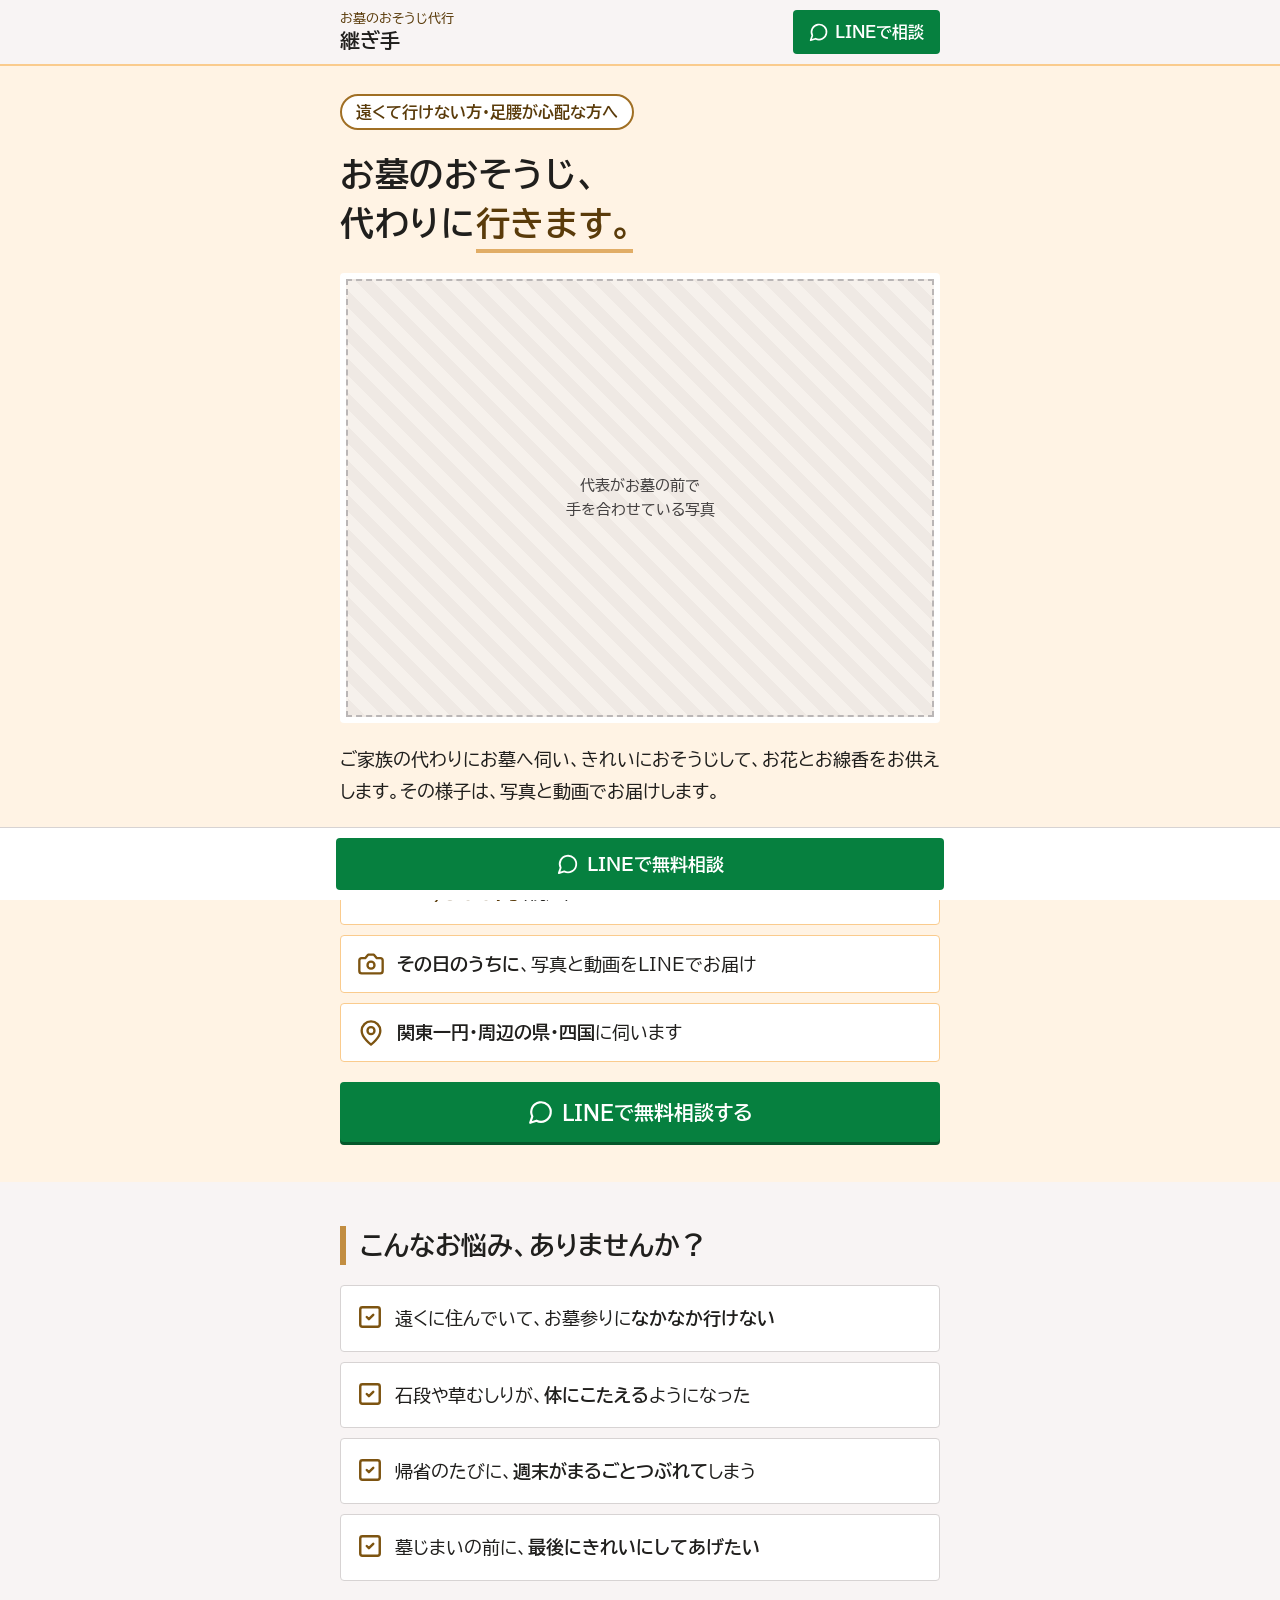
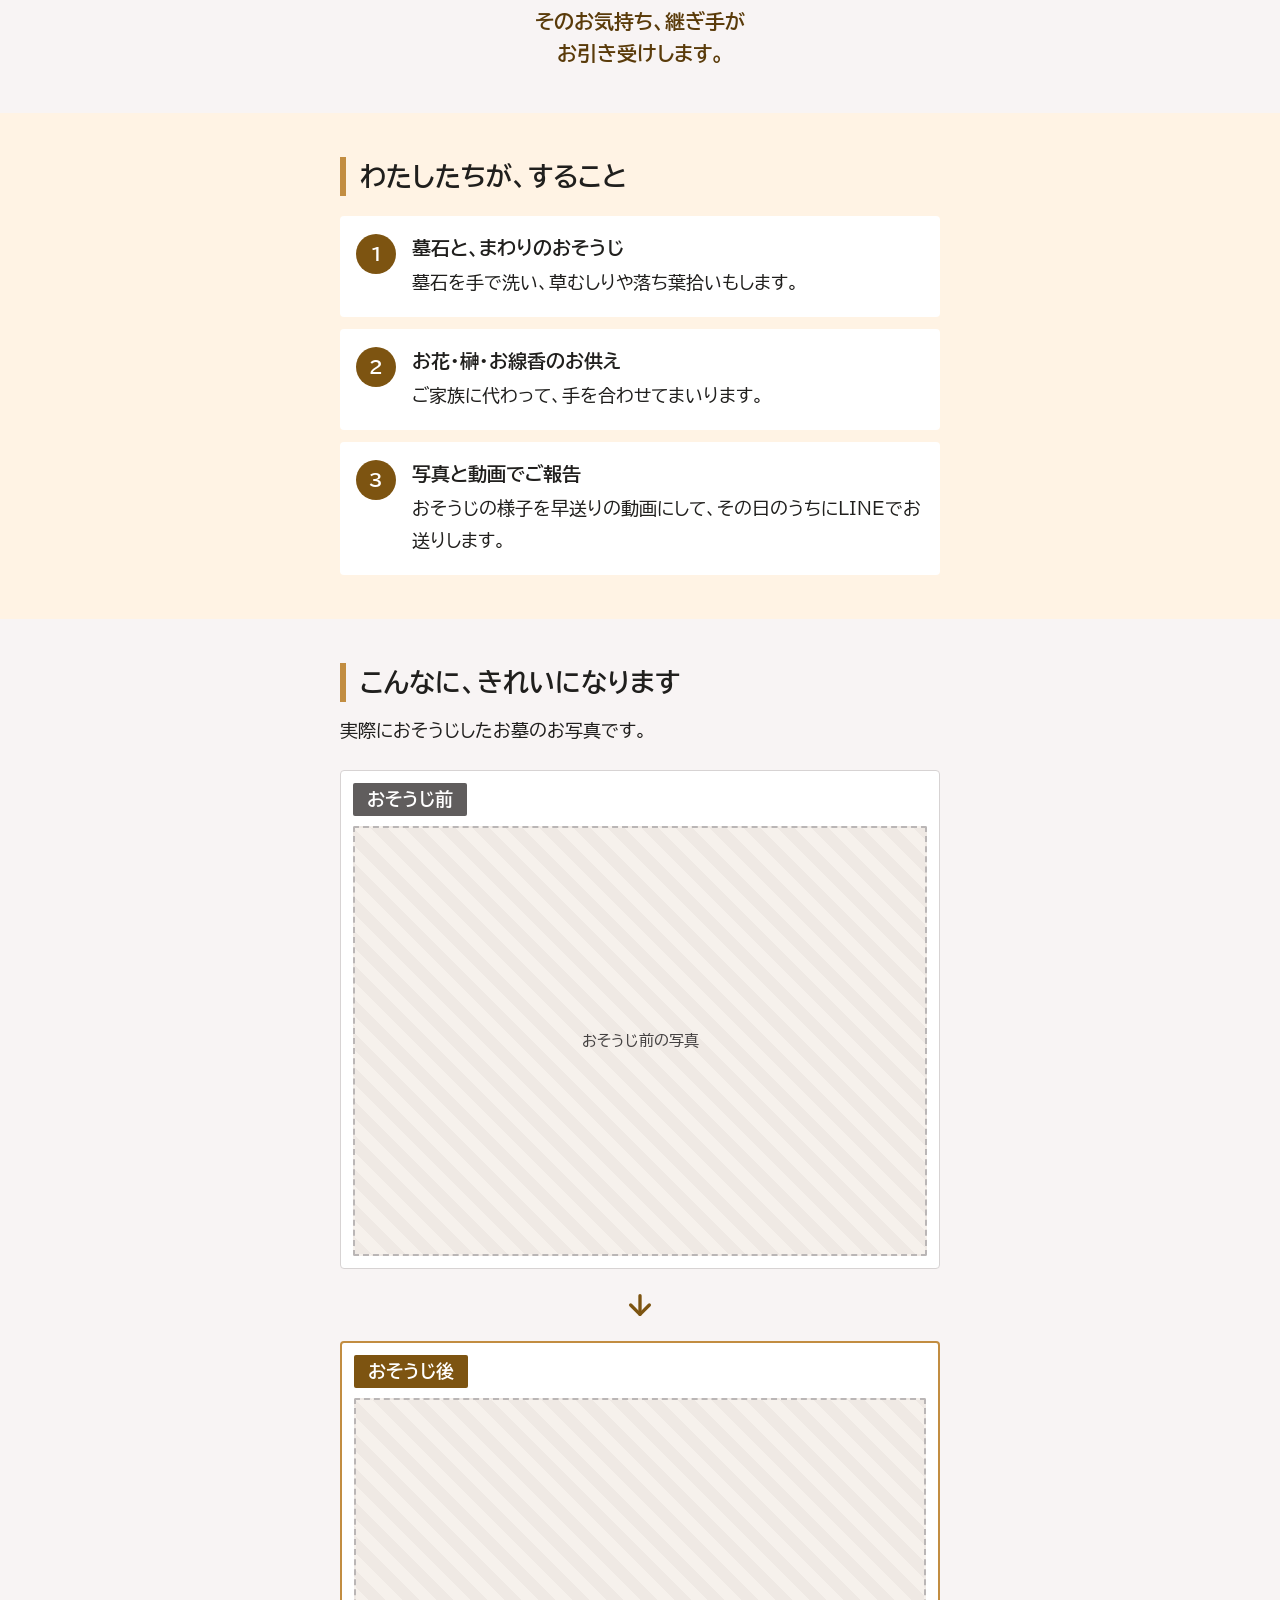
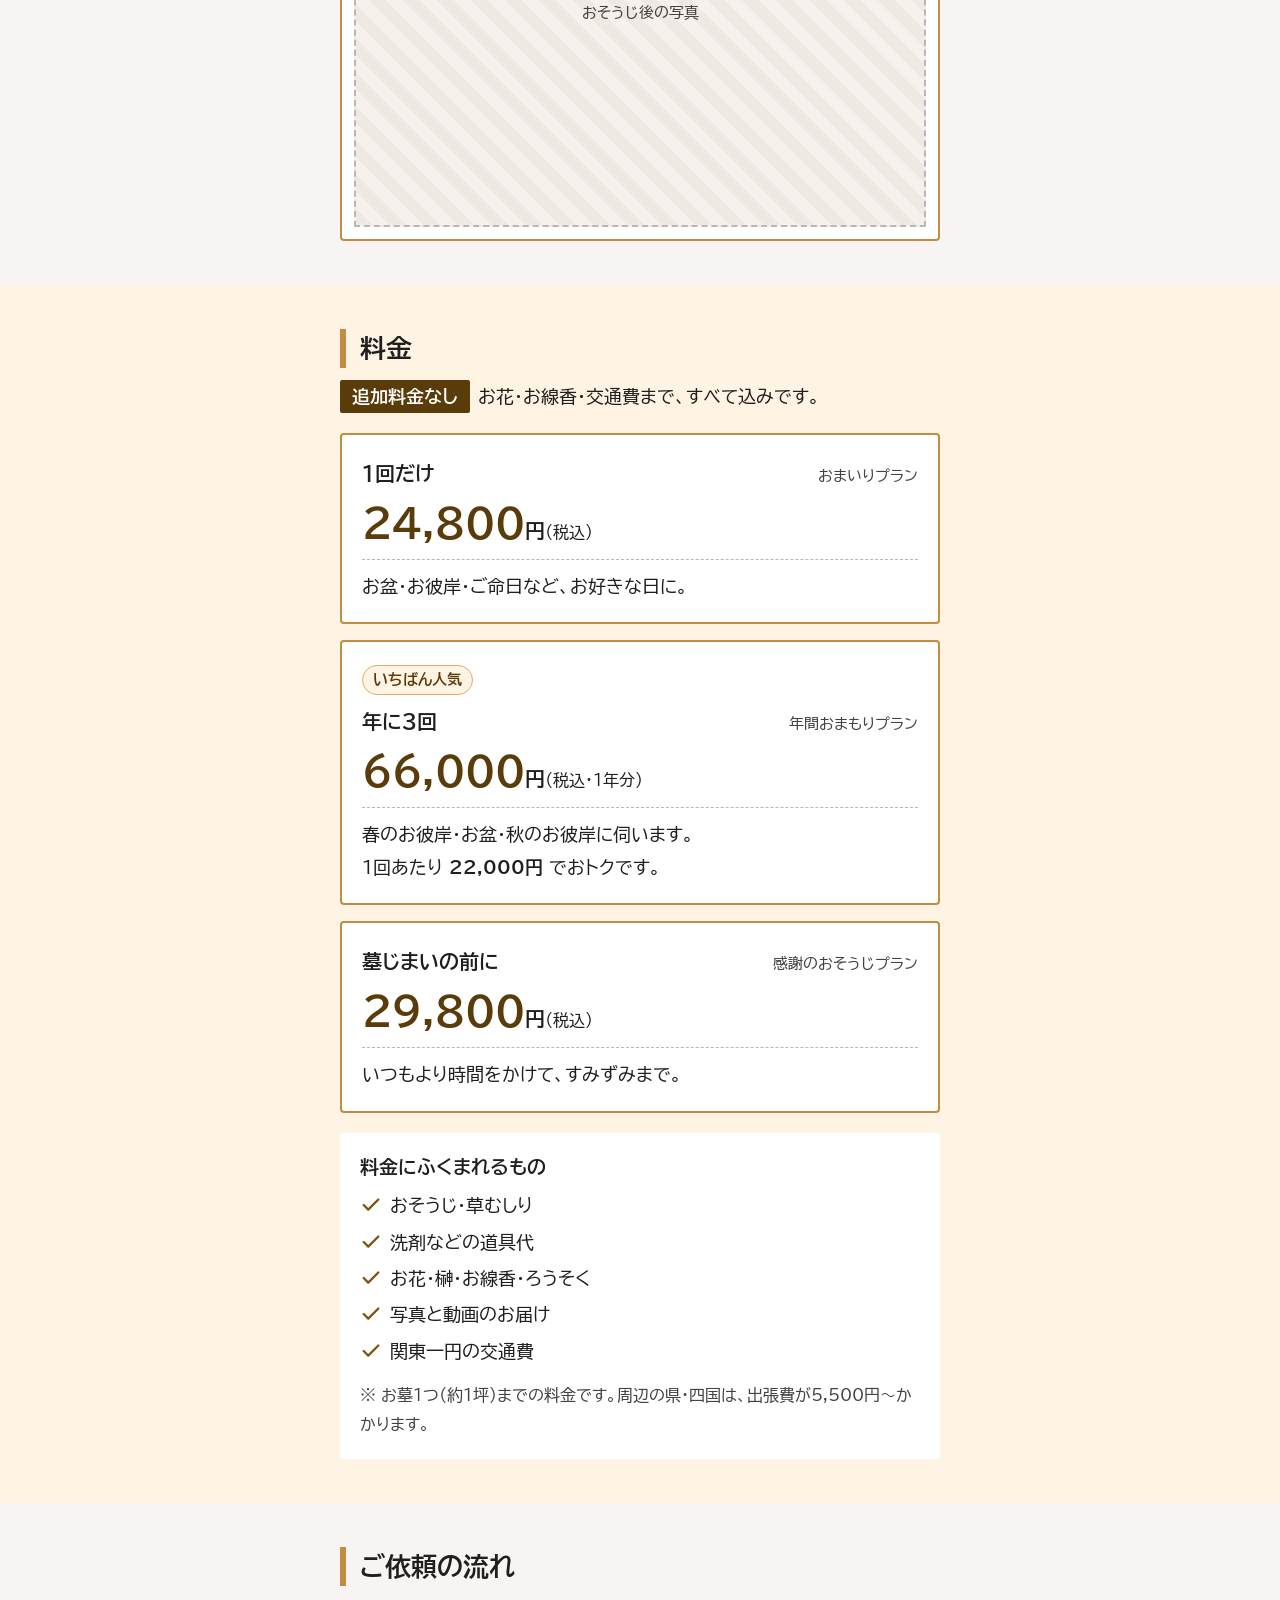
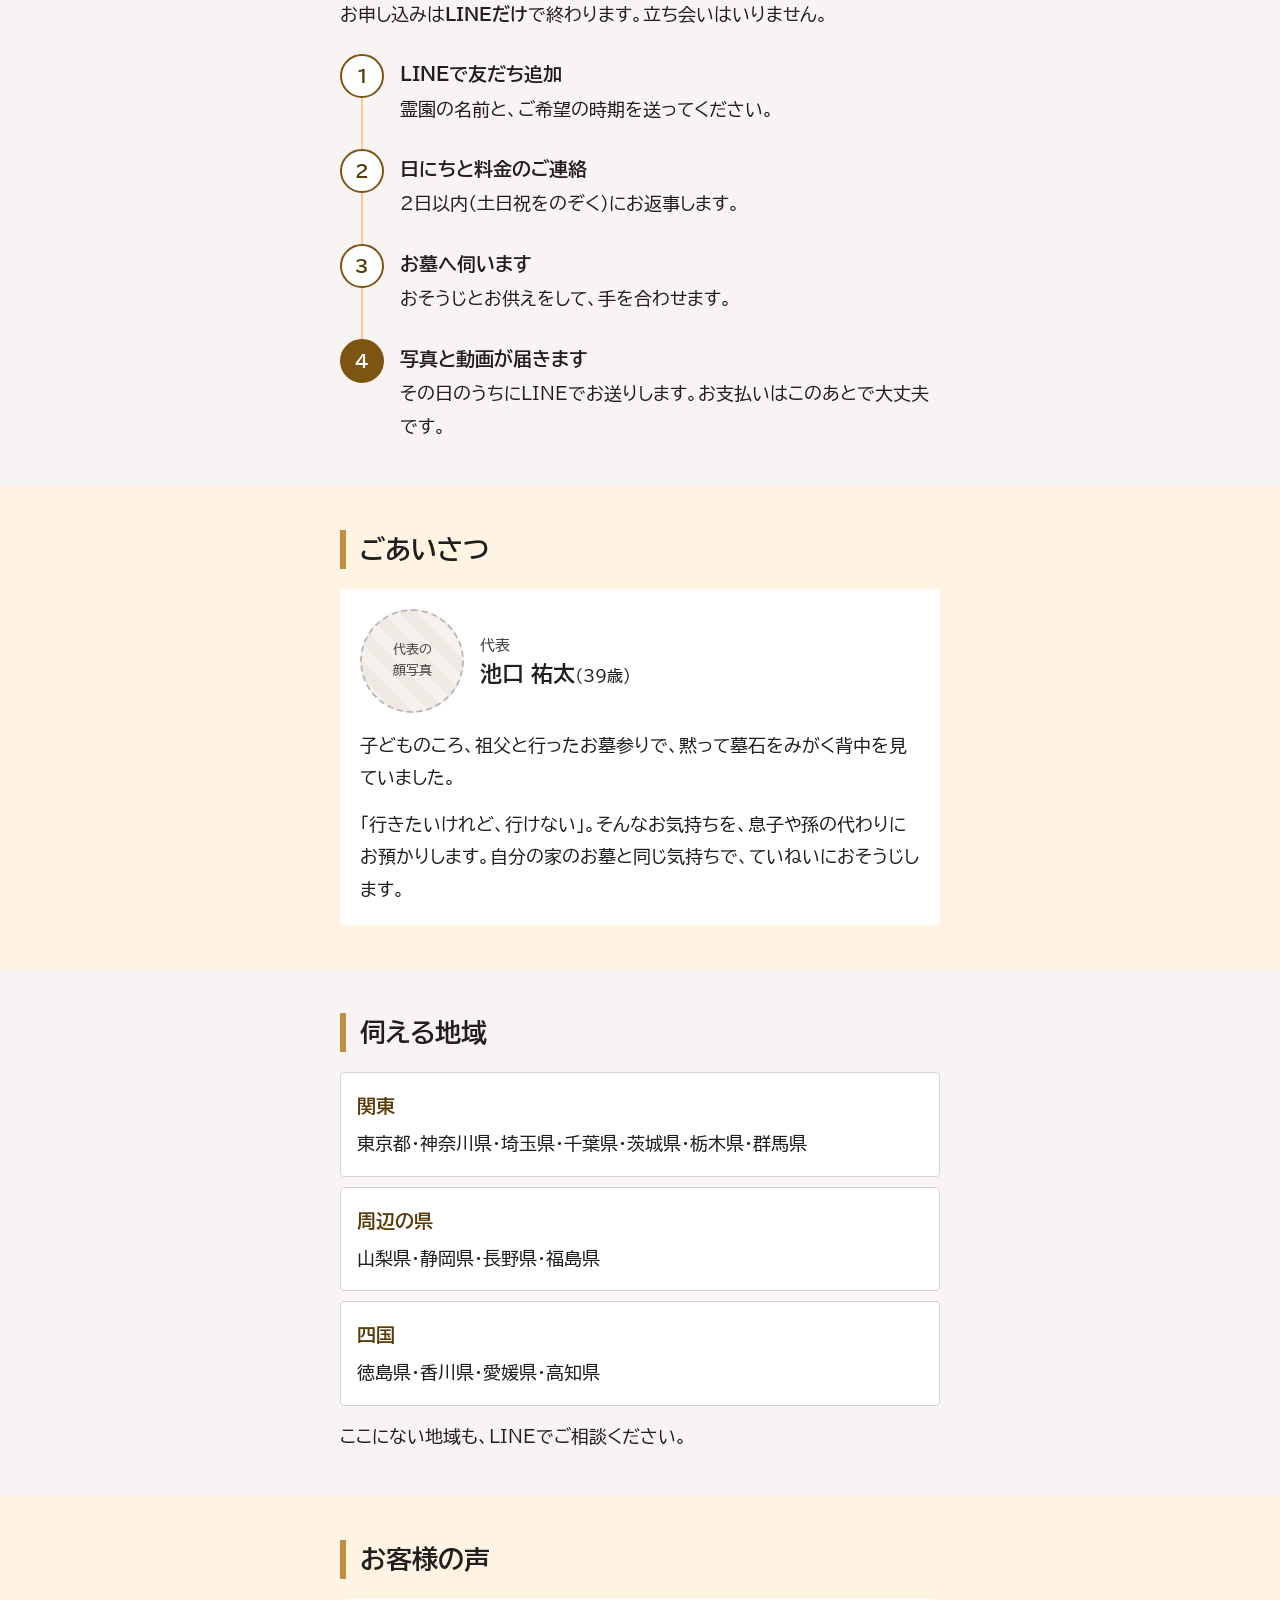
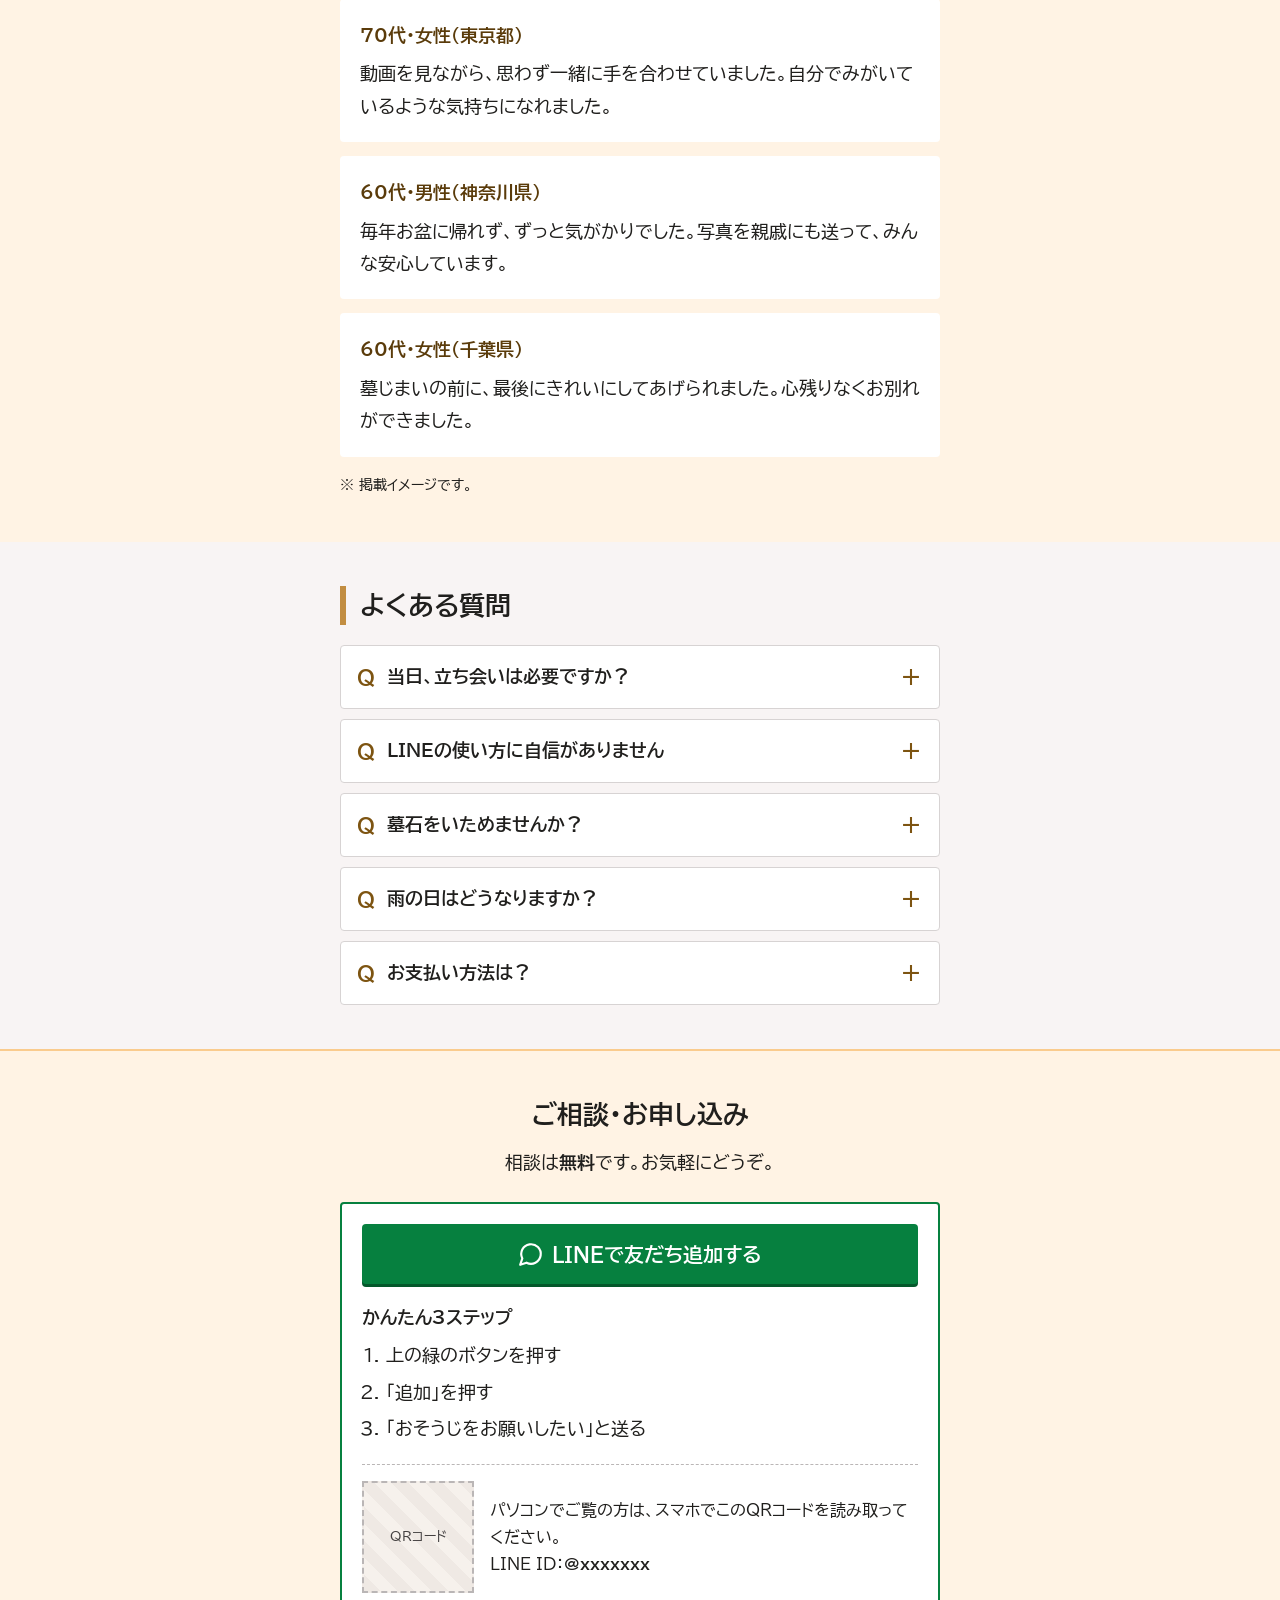
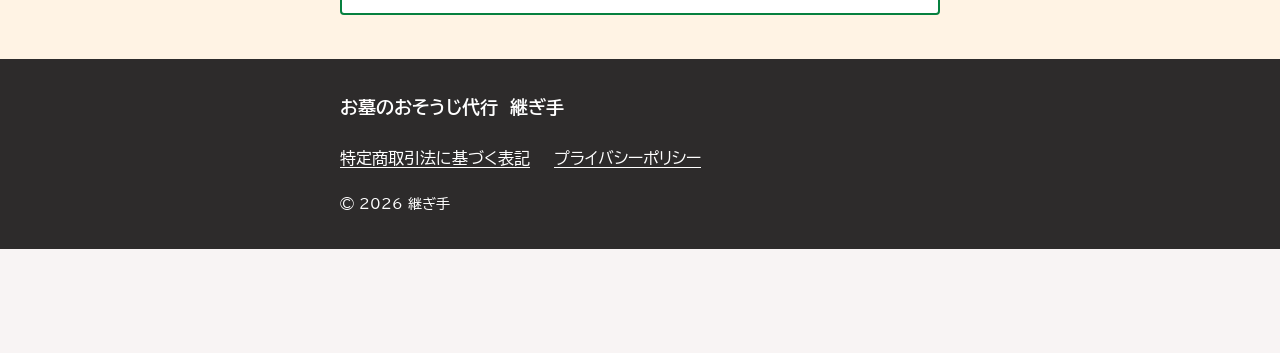
<file: index.html>
<!doctype html>
<html lang="ja">
<head>
<meta charset="utf-8">
<meta name="viewport" content="width=device-width, initial-scale=1, viewport-fit=cover">
<title>お墓のおそうじ代行 継ぎ手｜関東・四国｜お花・交通費込み24,800円〜</title>
<meta name="description" content="遠くて行けない、足腰が心配。そんな方の代わりにお墓へ伺い、おそうじとお供えをして、写真と動画をその日のうちにLINEでお届けします。お花・お線香・交通費込み24,800円（税込）から。">
<meta name="theme-color" content="#f8f4f4">
<!-- TODO: 公開URLが決まったら og:url / og:image を絶対URLにする -->
<meta property="og:type" content="website">
<meta property="og:title" content="お墓のおそうじ、代わりに行きます。｜継ぎ手">
<meta property="og:description" content="おそうじとお供えをして、写真と動画をその日のうちにLINEでお届け。お花・お線香・交通費込み24,800円（税込）から。">
<meta property="og:image" content="/ogp.png">
<meta property="og:locale" content="ja_JP">
<meta name="twitter:card" content="summary_large_image">
<link rel="preconnect" href="https://fonts.googleapis.com">
<link rel="preconnect" href="https://fonts.gstatic.com" crossorigin>
<link rel="stylesheet" href="https://fonts.googleapis.com/css2?family=BIZ+UDPGothic:wght@400;700&display=swap">
<link rel="stylesheet" href="styles.css">
</head>
<body>

<!-- アイコン（Lucide） -->
<svg width="0" height="0" style="position:absolute" aria-hidden="true">
  <defs>
    <symbol id="i-message" viewBox="0 0 24 24" fill="none" stroke="currentColor" stroke-width="2" stroke-linecap="round" stroke-linejoin="round"><path d="M7.9 20A9 9 0 1 0 4 16.1L2 22Z"/></symbol>
    <symbol id="i-circle-check" viewBox="0 0 24 24" fill="none" stroke="currentColor" stroke-width="2" stroke-linecap="round" stroke-linejoin="round"><circle cx="12" cy="12" r="10"/><path d="m9 12 2 2 4-4"/></symbol>
    <symbol id="i-camera" viewBox="0 0 24 24" fill="none" stroke="currentColor" stroke-width="2" stroke-linecap="round" stroke-linejoin="round"><path d="M14.5 4h-5L7 7H4a2 2 0 0 0-2 2v9a2 2 0 0 0 2 2h16a2 2 0 0 0 2-2V9a2 2 0 0 0-2-2h-3l-2.5-3z"/><circle cx="12" cy="13" r="3"/></symbol>
    <symbol id="i-map-pin" viewBox="0 0 24 24" fill="none" stroke="currentColor" stroke-width="2" stroke-linecap="round" stroke-linejoin="round"><path d="M20 10c0 6-8 12-8 12s-8-6-8-12a8 8 0 0 1 16 0Z"/><circle cx="12" cy="10" r="3"/></symbol>
    <symbol id="i-square-check" viewBox="0 0 24 24" fill="none" stroke="currentColor" stroke-width="2.25" stroke-linecap="round" stroke-linejoin="round"><rect x="3" y="3" width="18" height="18" rx="2"/><path d="m9 12 2 2 4-4"/></symbol>
    <symbol id="i-check" viewBox="0 0 24 24" fill="none" stroke="currentColor" stroke-width="2.5" stroke-linecap="round" stroke-linejoin="round"><path d="M20 6 9 17l-5-5"/></symbol>
    <symbol id="i-arrow-down" viewBox="0 0 24 24" fill="none" stroke="currentColor" stroke-width="2.5" stroke-linecap="round" stroke-linejoin="round"><path d="M12 5v14"/><path d="m19 12-7 7-7-7"/></symbol>
  </defs>
</svg>

<header class="site-header">
  <div class="bar">
    <a class="brand" href="#top">
      <span class="brand-kicker">お墓のおそうじ代行</span>
      <span class="brand-name">継ぎ手</span>
    </a>
    <a class="cta-sm" href="#apply" data-cta="header">
      <svg class="icon" width="20" height="20" aria-hidden="true"><use href="#i-message"/></svg>LINEで相談
    </a>
  </div>
</header>

<main>

  <!-- 1. ファーストビュー -->
  <section id="top" class="sec-b">
    <div class="fv">
      <p class="pill">遠くて行けない方・足腰が心配な方へ</p>
      <h1 class="h1">
        <span><span class="nb">お墓の</span><span class="nb">おそうじ、</span></span>
        <span><span class="nb">代わりに</span><em class="nb">行きます。</em></span>
      </h1>
      <figure class="fv-photo">
        <!-- TODO: 代表がお墓の前で手を合わせている写真（4:3）→ <img src="img/hero.jpg" alt="…" width="1200" height="900"> -->
        <div class="ph" role="img" aria-label="代表がお墓の前で手を合わせている写真">代表がお墓の前で<br>手を合わせている写真</div>
      </figure>
      <p>ご家族の代わりにお墓へ伺い、きれいにおそうじして、お花とお線香をお供えします。その様子は、写真と動画でお届けします。</p>
      <ul class="points stack">
        <li>
          <svg class="icon" width="28" height="28" style="color:var(--accent-700)" aria-hidden="true"><use href="#i-circle-check"/></svg>
          <span><b>お花・お線香・交通費 込み</b><br><span class="price">24,800円</span>（税込）から</span>
        </li>
        <li>
          <svg class="icon" width="28" height="28" style="color:var(--accent-700)" aria-hidden="true"><use href="#i-camera"/></svg>
          <span><b>その日のうちに</b>、写真と動画をLINEでお届け</span>
        </li>
        <li>
          <svg class="icon" width="28" height="28" style="color:var(--accent-700)" aria-hidden="true"><use href="#i-map-pin"/></svg>
          <span><b>関東一円・周辺の県・四国</b>に伺います</span>
        </li>
      </ul>
      <a class="cta" href="#apply" data-cta="fv">
        <svg class="icon" width="26" height="26" aria-hidden="true"><use href="#i-message"/></svg>LINEで無料相談する
      </a>
    </div>
  </section>

  <!-- 2. お悩み -->
  <section class="sec-a">
    <div class="inner">
      <h2 class="h2">こんなお悩み、ありませんか？</h2>
      <ul class="checks stack">
        <li class="card card-line"><svg class="icon" width="26" height="26" style="color:var(--accent-700)" aria-hidden="true"><use href="#i-square-check"/></svg><span>遠くに住んでいて、お墓参りに<b>なかなか行けない</b></span></li>
        <li class="card card-line"><svg class="icon" width="26" height="26" style="color:var(--accent-700)" aria-hidden="true"><use href="#i-square-check"/></svg><span>石段や草むしりが、<b>体にこたえる</b>ようになった</span></li>
        <li class="card card-line"><svg class="icon" width="26" height="26" style="color:var(--accent-700)" aria-hidden="true"><use href="#i-square-check"/></svg><span>帰省のたびに、<b>週末がまるごとつぶれて</b>しまう</span></li>
        <li class="card card-line"><svg class="icon" width="26" height="26" style="color:var(--accent-700)" aria-hidden="true"><use href="#i-square-check"/></svg><span>墓じまいの前に、<b>最後にきれいにしてあげたい</b></span></li>
      </ul>
      <p class="closing">そのお気持ち、継ぎ手が<br>お引き受けします。</p>
    </div>
  </section>

  <!-- 3. すること -->
  <section id="service" class="sec-b">
    <div class="inner">
      <h2 class="h2">わたしたちが、すること</h2>
      <ol class="services stack">
        <li class="card">
          <span class="num" aria-hidden="true">1</span>
          <div><h3 class="h3">墓石と、まわりのおそうじ</h3><p>墓石を手で洗い、草むしりや落ち葉拾いもします。</p></div>
        </li>
        <li class="card">
          <span class="num" aria-hidden="true">2</span>
          <div><h3 class="h3">お花・榊・お線香のお供え</h3><p>ご家族に代わって、手を合わせてまいります。</p></div>
        </li>
        <li class="card">
          <span class="num" aria-hidden="true">3</span>
          <div><h3 class="h3">写真と動画でご報告</h3><p>おそうじの様子を早送りの動画にして、その日のうちにLINEでお送りします。</p></div>
        </li>
      </ol>
    </div>
  </section>

  <!-- 4. ビフォーアフター -->
  <section id="before" class="sec-a">
    <div class="inner">
      <h2 class="h2 tight">こんなに、きれいになります</h2>
      <p class="lead-sub">実際におそうじしたお墓のお写真です。</p>
      <div class="ba stack">
        <figure class="card card-line">
          <figcaption><span class="tag tag-before">おそうじ前</span></figcaption>
          <!-- TODO: <img src="img/before.jpg" alt="おそうじ前のお墓" width="1200" height="900" loading="lazy"> -->
          <div class="media-43"><div class="ph" role="img" aria-label="おそうじ前の写真">おそうじ前の写真</div></div>
        </figure>
        <div class="ba-arrow" aria-hidden="true"><svg width="32" height="32"><use href="#i-arrow-down"/></svg></div>
        <figure class="card after">
          <figcaption><span class="tag tag-after">おそうじ後</span></figcaption>
          <!-- TODO: <img src="img/after.jpg" alt="おそうじ後のお墓" width="1200" height="900" loading="lazy"> -->
          <div class="media-43"><div class="ph" role="img" aria-label="おそうじ後の写真">おそうじ後の写真</div></div>
        </figure>
      </div>
    </div>
  </section>

  <!-- 5. 料金 -->
  <section id="price" class="sec-b">
    <div class="inner">
      <h2 class="h2 tight">料金</h2>
      <p class="no-extra"><span class="label">追加料金なし</span><span>お花・お線香・交通費まで、すべて込みです。</span></p>
      <div class="plans stack">
        <div class="card plan">
          <p class="plan-head"><b>1回だけ</b><span>おまいりプラン</span></p>
          <p class="plan-price"><span class="yen-num">24,800</span><span class="yen">円</span><span class="tax">（税込）</span></p>
          <p class="plan-desc">お盆・お彼岸・ご命日など、お好きな日に。</p>
        </div>
        <div class="card plan">
          <p><span class="plan-popular">いちばん人気</span></p>
          <p class="plan-head"><b>年に3回</b><span>年間おまもりプラン</span></p>
          <p class="plan-price"><span class="yen-num">66,000</span><span class="yen">円</span><span class="tax">（税込・1年分）</span></p>
          <p class="plan-desc">春のお彼岸・お盆・秋のお彼岸に伺います。<br>1回あたり <b>22,000円</b> でおトクです。</p>
        </div>
        <div class="card plan">
          <p class="plan-head"><b>墓じまいの前に</b><span>感謝のおそうじプラン</span></p>
          <p class="plan-price"><span class="yen-num">29,800</span><span class="yen">円</span><span class="tax">（税込）</span></p>
          <p class="plan-desc">いつもより時間をかけて、すみずみまで。</p>
        </div>
      </div>
      <div class="card included">
        <h3 class="h3">料金にふくまれるもの</h3>
        <ul class="stack">
          <li><svg class="icon" width="22" height="22" style="color:var(--accent-700)" aria-hidden="true"><use href="#i-check"/></svg>おそうじ・草むしり</li>
          <li><svg class="icon" width="22" height="22" style="color:var(--accent-700)" aria-hidden="true"><use href="#i-check"/></svg>洗剤などの道具代</li>
          <li><svg class="icon" width="22" height="22" style="color:var(--accent-700)" aria-hidden="true"><use href="#i-check"/></svg>お花・榊・お線香・ろうそく</li>
          <li><svg class="icon" width="22" height="22" style="color:var(--accent-700)" aria-hidden="true"><use href="#i-check"/></svg>写真と動画のお届け</li>
          <li><svg class="icon" width="22" height="22" style="color:var(--accent-700)" aria-hidden="true"><use href="#i-check"/></svg>関東一円の交通費</li>
        </ul>
        <p class="note">※ お墓1つ（約1坪）までの料金です。周辺の県・四国は、出張費が5,500円〜かかります。</p>
      </div>
    </div>
  </section>

  <!-- 6. 流れ -->
  <section id="flow" class="sec-a">
    <div class="inner">
      <h2 class="h2 tight">ご依頼の流れ</h2>
      <p class="lead-sub">お申し込みは<b>LINEだけ</b>で終わります。立ち会いはいりません。</p>
      <ol class="flow">
        <li>
          <div class="flow-rail"><span class="flow-num">1</span><span class="flow-line"></span></div>
          <div class="flow-body"><h3 class="h3">LINEで友だち追加</h3><p>霊園の名前と、ご希望の時期を送ってください。</p></div>
        </li>
        <li>
          <div class="flow-rail"><span class="flow-num">2</span><span class="flow-line"></span></div>
          <div class="flow-body"><h3 class="h3">日にちと料金のご連絡</h3><p>2日以内（土日祝をのぞく）にお返事します。</p></div>
        </li>
        <li>
          <div class="flow-rail"><span class="flow-num">3</span><span class="flow-line"></span></div>
          <div class="flow-body"><h3 class="h3">お墓へ伺います</h3><p>おそうじとお供えをして、手を合わせます。</p></div>
        </li>
        <li>
          <div class="flow-rail"><span class="flow-num">4</span></div>
          <div class="flow-body"><h3 class="h3">写真と動画が届きます</h3><p>その日のうちにLINEでお送りします。お支払いはこのあとで大丈夫です。</p></div>
        </li>
      </ol>
    </div>
  </section>

  <!-- 7. ごあいさつ -->
  <section id="greeting" class="sec-b">
    <div class="inner">
      <h2 class="h2">ごあいさつ</h2>
      <div class="card greeting">
        <div class="row">
          <!-- TODO: <img src="img/founder.jpg" alt="代表 池口 祐太" width="400" height="400"> -->
          <div class="face"><div class="ph" role="img" aria-label="代表の顔写真">代表の<br>顔写真</div></div>
          <p class="founder"><span class="role">代表</span><br><b>池口 祐太</b><span class="age">（39歳）</span></p>
        </div>
        <div class="stack">
          <p>子どものころ、祖父と行ったお墓参りで、黙って墓石をみがく背中を見ていました。</p>
          <p>「行きたいけれど、行けない」。そんなお気持ちを、息子や孫の代わりにお預かりします。自分の家のお墓と同じ気持ちで、ていねいにおそうじします。</p>
        </div>
      </div>
    </div>
  </section>

  <!-- 8. 地域 -->
  <section id="area" class="sec-a">
    <div class="inner">
      <h2 class="h2">伺える地域</h2>
      <dl class="areas stack">
        <div class="card card-line"><dt>関東</dt><dd>東京都・神奈川県・埼玉県・千葉県・茨城県・栃木県・群馬県</dd></div>
        <div class="card card-line"><dt>周辺の県</dt><dd>山梨県・静岡県・長野県・福島県</dd></div>
        <div class="card card-line"><dt>四国</dt><dd>徳島県・香川県・愛媛県・高知県</dd></div>
      </dl>
      <p class="after-note">ここにない地域も、LINEでご相談ください。</p>
    </div>
  </section>

  <!-- 9. お客様の声（TODO: 実際の声に差し替え、注記を削除） -->
  <section id="voice" class="sec-b">
    <div class="inner">
      <h2 class="h2">お客様の声</h2>
      <div class="voices stack">
        <figure class="card">
          <figcaption>70代・女性（東京都）</figcaption>
          <blockquote>動画を見ながら、思わず一緒に手を合わせていました。自分でみがいているような気持ちになれました。</blockquote>
        </figure>
        <figure class="card">
          <figcaption>60代・男性（神奈川県）</figcaption>
          <blockquote>毎年お盆に帰れず、ずっと気がかりでした。写真を親戚にも送って、みんな安心しています。</blockquote>
        </figure>
        <figure class="card">
          <figcaption>60代・女性（千葉県）</figcaption>
          <blockquote>墓じまいの前に、最後にきれいにしてあげられました。心残りなくお別れができました。</blockquote>
        </figure>
      </div>
      <p class="sample-note">※ 掲載イメージです。</p>
    </div>
  </section>

  <!-- 10. FAQ -->
  <section id="faq" class="sec-a">
    <div class="inner">
      <h2 class="h2">よくある質問</h2>
      <div class="faq stack">
        <details class="card card-line">
          <summary><span class="q" aria-hidden="true">Q</span><span class="q-text">当日、立ち会いは必要ですか？</span><span class="mark" aria-hidden="true">＋</span></summary>
          <p>いりません。霊園の名前と、お墓の場所を教えていただければ伺えます。</p>
        </details>
        <details class="card card-line">
          <summary><span class="q" aria-hidden="true">Q</span><span class="q-text">LINEの使い方に自信がありません</span><span class="mark" aria-hidden="true">＋</span></summary>
          <p>友だち追加のあと「おそうじをお願いしたい」と一言送るだけで大丈夫です。あとはこちらから順番にお聞きします。</p>
        </details>
        <details class="card card-line">
          <summary><span class="q" aria-hidden="true">Q</span><span class="q-text">墓石をいためませんか？</span><span class="mark" aria-hidden="true">＋</span></summary>
          <p>石にやさしい洗剤と、やわらかいブラシを使います。けずったり、強い水圧で洗ったりはしません。</p>
        </details>
        <details class="card card-line">
          <summary><span class="q" aria-hidden="true">Q</span><span class="q-text">雨の日はどうなりますか？</span><span class="mark" aria-hidden="true">＋</span></summary>
          <p>小雨なら伺います。大雨の日は前の日までにご連絡して、近い日にずらします。</p>
        </details>
        <details class="card card-line">
          <summary><span class="q" aria-hidden="true">Q</span><span class="q-text">お支払い方法は？</span><span class="mark" aria-hidden="true">＋</span></summary>
          <p>クレジットカードか、銀行振込です。くわしくはLINEでご案内します。</p>
        </details>
      </div>
    </div>
  </section>

  <!-- 11. 申し込み -->
  <section id="apply" class="sec-b">
    <div class="inner">
      <h2 class="apply-title">ご相談・お申し込み</h2>
      <p class="apply-lead">相談は<b>無料</b>です。お気軽にどうぞ。</p>
      <div class="card apply-box stack">
        <!-- TODO: LINE友だち追加URL -->
        <a class="cta" href="https://lin.ee/xxxx" data-cta="apply">
          <svg class="icon" width="26" height="26" aria-hidden="true"><use href="#i-message"/></svg>LINEで友だち追加する
        </a>
        <div>
          <h3 class="h3">かんたん3ステップ</h3>
          <ol>
            <li>上の緑のボタンを押す</li>
            <li>「追加」を押す</li>
            <li>「おそうじをお願いしたい」と送る</li>
          </ol>
        </div>
        <div class="qr-row">
          <!-- TODO: <img src="img/line-qr.png" alt="LINE友だち追加用QRコード" width="280" height="280"> -->
          <div class="qr"><div class="ph" role="img" aria-label="LINEのQRコード">QRコード</div></div>
          <p>パソコンでご覧の方は、スマホでこのQRコードを読み取ってください。<br>LINE ID：<b>@xxxxxxx</b></p>
        </div>
      </div>
    </div>
  </section>

</main>

<footer class="site-footer">
  <div class="inner">
    <span class="name">お墓のおそうじ代行　継ぎ手</span>
    <nav aria-label="規約">
      <a href="tokushoho.html">特定商取引法に基づく表記</a>
      <a href="privacy.html">プライバシーポリシー</a>
    </nav>
    <small>© 2026 継ぎ手</small>
  </div>
</footer>

<div class="sticky-cta">
  <a class="cta" href="#apply" data-cta="sticky">
    <svg class="icon" width="22" height="22" aria-hidden="true"><use href="#i-message"/></svg>LINEで無料相談
  </a>
</div>

<script>
  // LINEボタンの位置別クリック計測（GA4を入れたら gtag が拾う）
  document.addEventListener('click', function (e) {
    var a = e.target.closest('[data-cta]');
    if (!a || typeof window.gtag !== 'function') return;
    window.gtag('event', 'line_cta_click', { cta_position: a.dataset.cta, link_url: a.href });
  });
</script>
</body>
</html>
</file>
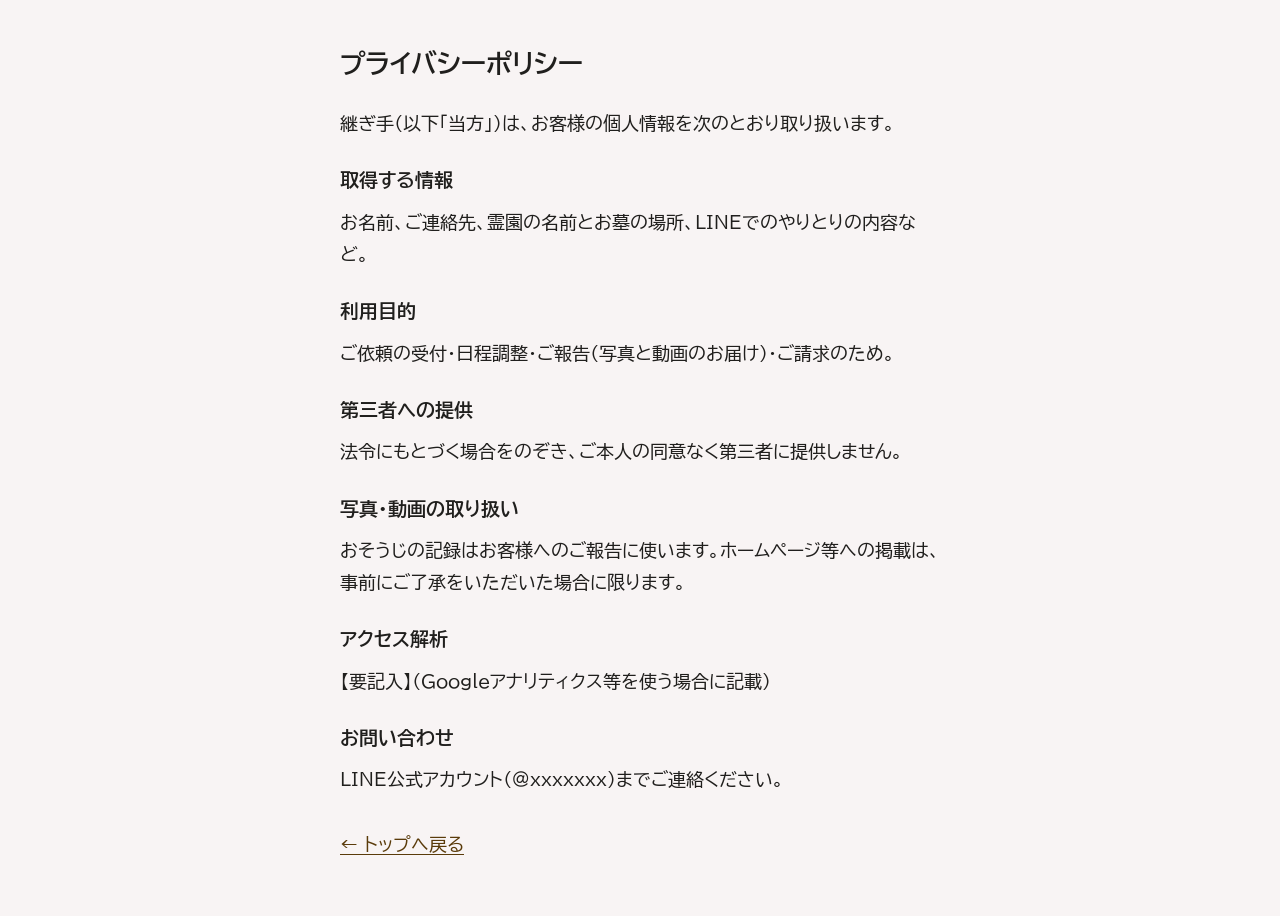
<file: privacy.html>
<!doctype html>
<html lang="ja">
<head>
<meta charset="utf-8">
<meta name="viewport" content="width=device-width, initial-scale=1, viewport-fit=cover">
<title>プライバシーポリシー｜お墓のおそうじ代行 継ぎ手</title>
<meta name="robots" content="noindex">
<link rel="preconnect" href="https://fonts.googleapis.com">
<link rel="preconnect" href="https://fonts.gstatic.com" crossorigin>
<link rel="stylesheet" href="https://fonts.googleapis.com/css2?family=BIZ+UDPGothic:wght@400;700&display=swap">
<link rel="stylesheet" href="styles.css">
<style>body{padding-bottom:0}</style>
</head>
<body>
<main class="sec-a doc"><div class="inner">
<h1>プライバシーポリシー</h1>
<!-- TODO: 内容を確定してから公開 -->
<p>継ぎ手（以下「当方」）は、お客様の個人情報を次のとおり取り扱います。</p>
<h2>取得する情報</h2><p>お名前、ご連絡先、霊園の名前とお墓の場所、LINEでのやりとりの内容など。</p>
<h2>利用目的</h2><p>ご依頼の受付・日程調整・ご報告（写真と動画のお届け）・ご請求のため。</p>
<h2>第三者への提供</h2><p>法令にもとづく場合をのぞき、ご本人の同意なく第三者に提供しません。</p>
<h2>写真・動画の取り扱い</h2><p>おそうじの記録はお客様へのご報告に使います。ホームページ等への掲載は、事前にご了承をいただいた場合に限ります。</p>
<h2>アクセス解析</h2><p>【要記入】（Googleアナリティクス等を使う場合に記載）</p>
<h2>お問い合わせ</h2><p>LINE公式アカウント（@xxxxxxx）までご連絡ください。</p>
<a class="back" href="./">← トップへ戻る</a>
</div></main>
</body>
</html>
</file>
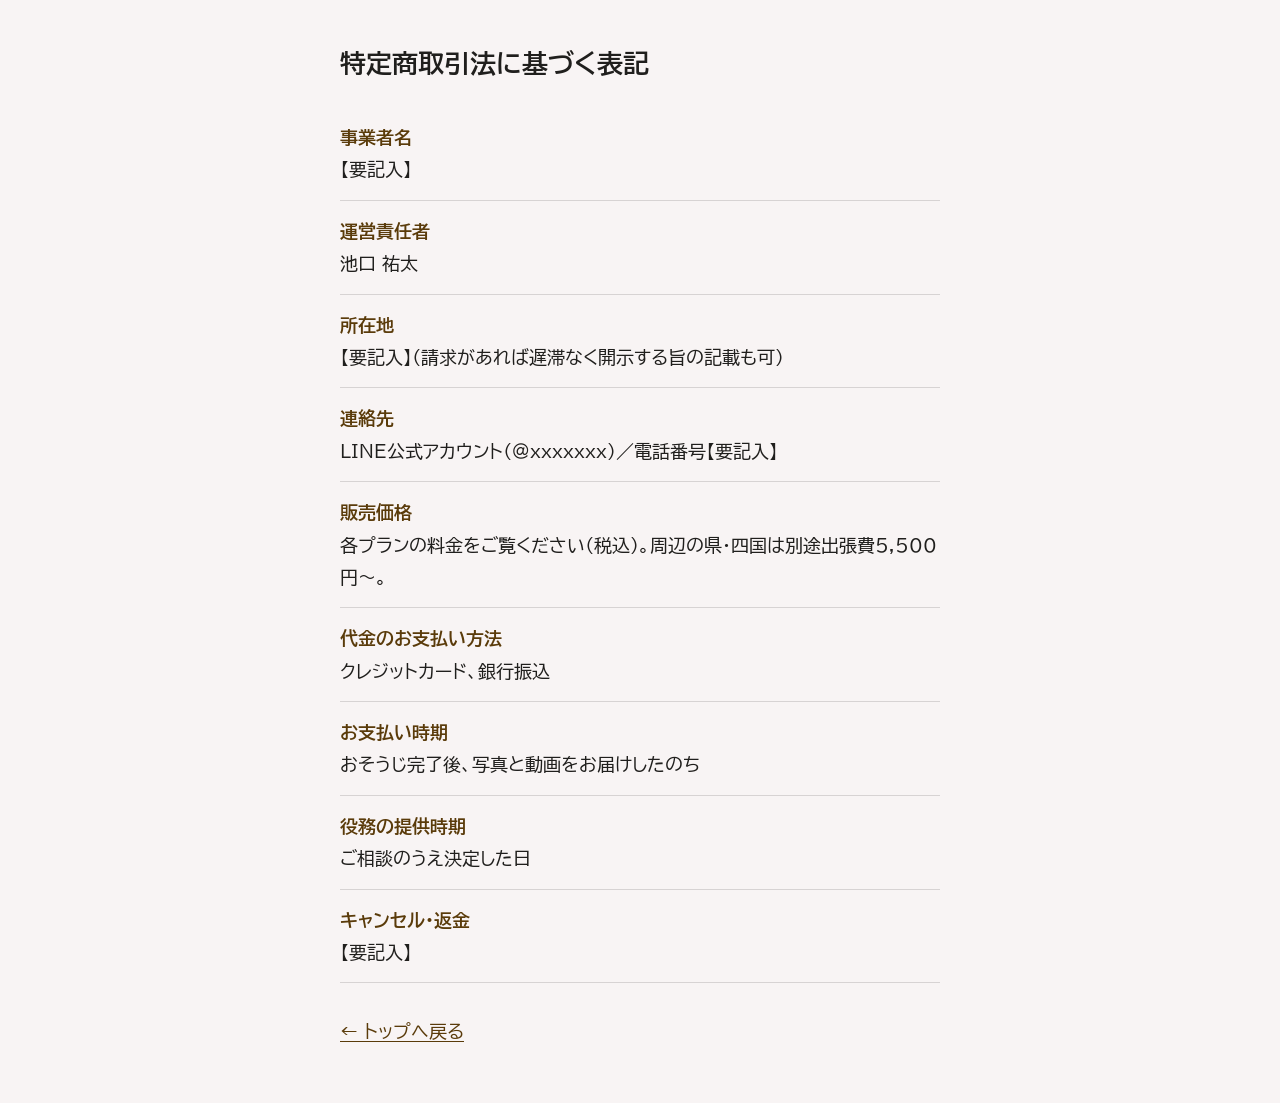
<file: tokushoho.html>
<!doctype html>
<html lang="ja">
<head>
<meta charset="utf-8">
<meta name="viewport" content="width=device-width, initial-scale=1, viewport-fit=cover">
<title>特定商取引法に基づく表記｜お墓のおそうじ代行 継ぎ手</title>
<meta name="robots" content="noindex">
<link rel="preconnect" href="https://fonts.googleapis.com">
<link rel="preconnect" href="https://fonts.gstatic.com" crossorigin>
<link rel="stylesheet" href="https://fonts.googleapis.com/css2?family=BIZ+UDPGothic:wght@400;700&display=swap">
<link rel="stylesheet" href="styles.css">
<style>body{padding-bottom:0}</style>
</head>
<body>
<main class="sec-a doc"><div class="inner">
<h1>特定商取引法に基づく表記</h1>
<!-- TODO: 【要記入】をすべて埋めてから公開 -->
<dl>
<div><dt>事業者名</dt><dd>【要記入】</dd></div>
<div><dt>運営責任者</dt><dd>池口 祐太</dd></div>
<div><dt>所在地</dt><dd>【要記入】（請求があれば遅滞なく開示する旨の記載も可）</dd></div>
<div><dt>連絡先</dt><dd>LINE公式アカウント（@xxxxxxx）／電話番号【要記入】</dd></div>
<div><dt>販売価格</dt><dd>各プランの料金をご覧ください（税込）。周辺の県・四国は別途出張費5,500円〜。</dd></div>
<div><dt>代金のお支払い方法</dt><dd>クレジットカード、銀行振込</dd></div>
<div><dt>お支払い時期</dt><dd>おそうじ完了後、写真と動画をお届けしたのち</dd></div>
<div><dt>役務の提供時期</dt><dd>ご相談のうえ決定した日</dd></div>
<div><dt>キャンセル・返金</dt><dd>【要記入】</dd></div>
</dl>
<a class="back" href="./">← トップへ戻る</a>
</div></main>
</body>
</html>
</file>
<file: styles.css>
/* お墓のおそうじ代行「継ぎ手」LP
   サイズ指定は rem（アイコンの width/height のみ px）。文字拡大で全体が比例して大きくなること。 */

:root {
  --text: #201f1d;
  --bg-a: #f8f4f4;
  --bg-b: #fff3e4;
  --card: #ffffff;
  --line: #d7d3d3;
  --dash: #bab6b6;
  --sub: #444141;
  --before: #605d5d;
  --footer: #2d2b2b;
  --accent-300: #facb8d;
  --accent-400: #e1ad66;
  --accent-500: #c28d41;
  --accent-600: #a06f24;
  --accent-700: #7d5411;
  --accent-800: #5a3b0a;
  --line-green: #06803f;
  --line-green-hover: #056b35;
  --line-shadow: #04582b;
  --radius: 4px;
  --radius-sm: 2px;
  --font: "BIZ UDPGothic", "Hiragino Sans", "Noto Sans JP", sans-serif;
  --header-h: 4.5rem;
}

*, *::before, *::after { box-sizing: border-box; }

html {
  -webkit-text-size-adjust: 100%;
  text-size-adjust: 100%;
  scroll-behavior: smooth;
}
@media (prefers-reduced-motion: reduce) {
  html { scroll-behavior: auto; }
}

body {
  margin: 0;
  background: var(--bg-a);
  color: var(--text);
  font-family: var(--font);
  font-size: 1.125rem;
  line-height: 1.8;
  overflow-wrap: anywhere;
  line-break: strict;
  padding-bottom: 6.5rem; /* 固定LINEバーの分 */
}

h1, h2, h3, p, ul, ol, dl, dd, figure, blockquote { margin: 0; }
ul, ol { padding: 0; }
img { display: block; max-width: 100%; height: auto; }
a { color: var(--accent-800); text-underline-offset: 3px; }
:focus-visible { outline: 3px solid var(--accent-400); outline-offset: 2px; }
section[id] { scroll-margin-top: var(--header-h); }

.icon { flex: 0 0 auto; }

/* ---------- 共通レイアウト ---------- */
.sec-a { background: var(--bg-a); }
.sec-b { background: var(--bg-b); }
.inner {
  max-width: 40rem;
  margin: 0 auto;
  padding: 2.75rem 1.25rem;
}
.h2 {
  margin-bottom: 1.25rem;
  font-size: 1.625rem;
  line-height: 1.5;
  font-weight: 700;
  padding-left: 0.875rem;
  border-left: 0.375rem solid var(--accent-500);
}
.h2.tight { margin-bottom: 0.75rem; }
.lead-sub { margin-bottom: 1.5rem; }
.stack { display: flex; flex-direction: column; }
.card {
  background: var(--card);
  border-radius: var(--radius);
}
.card-line { border: 1px solid var(--line); }
.row {
  display: flex;
  flex-wrap: wrap;
  gap: 0.75rem;
}
.row > .grow { flex: 1 1 0; min-width: 0; }
.h3 {
  font-size: 1.1875rem;
  line-height: 1.5;
  font-weight: 700;
}

/* 写真プレースホルダ（実写真が届いたら <img> に置き換え） */
.ph {
  width: 100%;
  height: 100%;
  display: flex;
  align-items: center;
  justify-content: center;
  padding: 1rem;
  text-align: center;
  font-size: 0.9375rem;
  line-height: 1.6;
  color: var(--sub);
  background: repeating-linear-gradient(45deg, #efe9e4 0 0.75rem, #f6f1ec 0.75rem 1.5rem);
  border: 2px dashed var(--dash);
}
.media-43 {
  aspect-ratio: 4 / 3;
  border-radius: var(--radius-sm);
  overflow: hidden;
}
.media-43 > img { width: 100%; height: 100%; object-fit: cover; }

/* ---------- CTA ---------- */
.cta {
  display: flex;
  width: 100%;
  align-items: center;
  justify-content: center;
  flex-wrap: wrap;
  gap: 0.5rem;
  background: var(--line-green);
  color: #fff;
  text-decoration: none;
  font-weight: 700;
  font-size: 1.25rem;
  line-height: 1.5;
  min-height: 3.75rem;
  padding: 0.875rem 1rem;
  border-radius: var(--radius);
  text-align: center;
  box-shadow: 0 3px 0 var(--line-shadow);
  transition: background-color 0.15s;
}
.cta:hover { background: var(--line-green-hover); color: #fff; }
.cta:active { transform: translateY(2px); box-shadow: 0 1px 0 var(--line-shadow); }

/* ---------- 0. ヘッダー ---------- */
.site-header {
  position: sticky;
  top: 0;
  z-index: 10;
  background: var(--bg-a);
  border-bottom: 2px solid var(--accent-300);
}
.site-header .bar {
  max-width: 40rem;
  margin: 0 auto;
  padding: 0.625rem 1.25rem;
  display: flex;
  flex-wrap: wrap;
  align-items: center;
  justify-content: space-between;
  gap: 0.5rem 1rem;
}
.brand {
  color: var(--text);
  text-decoration: none;
  display: flex;
  flex-direction: column;
  line-height: 1.3;
  white-space: nowrap;
  flex: 0 0 auto;
}
.brand-kicker { font-size: 0.8125rem; color: var(--accent-800); }
.brand-name { font-size: 1.25rem; font-weight: 700; }
.cta-sm {
  display: flex;
  align-items: center;
  gap: 0.375rem;
  background: var(--line-green);
  color: #fff;
  text-decoration: none;
  font-weight: 700;
  font-size: 1rem;
  line-height: 1.4;
  padding: 0.625rem 1rem;
  border-radius: var(--radius);
  min-height: 2.75rem;
  white-space: nowrap;
  flex: 0 0 auto;
}
.cta-sm:hover { background: var(--line-green-hover); color: #fff; }

/* 端末の文字サイズを大きくしている人（簡単スマホ等）はヘッダーが2段になるので追従させない。
   下の固定LINEバーがあるので導線は残る。media query の rem はユーザー設定の文字サイズ基準。 */
@media (max-width: 22rem) {
  .site-header { position: static; }
  section[id] { scroll-margin-top: 0; }
}

/* ---------- 1. ファーストビュー ---------- */
.fv {
  max-width: 40rem;
  margin: 0 auto;
  padding: 1.75rem 1.25rem 2.5rem;
  display: flex;
  flex-direction: column;
  gap: 1.25rem;
}
.pill {
  align-self: flex-start;
  background: #fff;
  border: 2px solid var(--accent-600);
  color: var(--accent-800);
  font-weight: 700;
  font-size: 1rem;
  line-height: 1.5;
  padding: 0.25rem 0.875rem;
  border-radius: 999px;
}
.h1 {
  font-size: 2.125rem;
  font-weight: 700;
  line-height: 1.45;
  letter-spacing: 0.02em;
}
.h1 > span { display: block; }
.h1 .nb { display: inline-block; } /* 文字拡大時も語の途中で折らない */
.h1 em {
  font-style: normal;
  color: var(--accent-800);
  border-bottom: 0.25rem solid var(--accent-400);
}
.fv-photo {
  aspect-ratio: 4 / 3;
  border: 0.375rem solid #fff;
  border-radius: var(--radius);
  overflow: hidden;
}
.fv-photo > img { width: 100%; height: 100%; object-fit: cover; }
.points { list-style: none; gap: 0.625rem; }
.points li {
  display: flex;
  gap: 0.75rem;
  align-items: center;
  background: #fff;
  border: 1px solid var(--accent-300);
  border-radius: var(--radius);
  padding: 0.875rem 1rem;
}
.points li > span { flex: 1 1 0; min-width: 0; line-height: 1.6; }
.points .price { font-size: 1.5rem; font-weight: 700; color: var(--accent-800); }

/* ---------- 2. お悩み ---------- */
.checks { list-style: none; gap: 0.625rem; }
.checks li {
  display: flex;
  gap: 0.75rem;
  align-items: flex-start;
  padding: 1rem;
}
.checks .icon { margin-top: 0.125rem; }
.checks li > span { flex: 1 1 0; min-width: 0; }
.closing {
  margin-top: 1.5rem;
  text-align: center;
  font-size: 1.25rem;
  font-weight: 700;
  line-height: 1.6;
  color: var(--accent-800);
}

/* ---------- 3. すること ---------- */
.services { list-style: none; gap: 0.75rem; }
.services li {
  display: flex;
  gap: 1rem;
  align-items: flex-start;
  padding: 1.125rem 1rem;
}
.services li > div { flex: 1 1 0; min-width: 0; }
.services p { margin-top: 0.25rem; }
.num {
  flex: 0 0 auto;
  width: 2.5rem;
  height: 2.5rem;
  border-radius: 50%;
  background: var(--accent-700);
  color: #fff;
  font-weight: 700;
  display: flex;
  align-items: center;
  justify-content: center;
  font-size: 1.125rem;
  line-height: 1;
}

/* ---------- 4. ビフォーアフター ---------- */
.ba { gap: 1.25rem; }
.ba figure { padding: 0.75rem; }
.ba .after { border: 2px solid var(--accent-500); }
.ba figcaption { margin-bottom: 0.625rem; }
.tag {
  display: inline-block;
  color: #fff;
  font-weight: 700;
  padding: 0.125rem 0.875rem;
  border-radius: var(--radius-sm);
  line-height: 1.6;
}
.tag-before { background: var(--before); }
.tag-after { background: var(--accent-700); }
.ba-arrow { text-align: center; color: var(--accent-700); line-height: 0; }

/* ---------- 5. 料金 ---------- */
.no-extra {
  margin-bottom: 1.25rem;
  display: flex;
  flex-wrap: wrap;
  align-items: center;
  gap: 0.5rem;
}
.no-extra .label {
  background: var(--accent-800);
  color: #fff;
  font-weight: 700;
  padding: 0.125rem 0.75rem;
  border-radius: var(--radius-sm);
  line-height: 1.6;
}
.plans { gap: 1rem; }
.plan {
  border: 2px solid var(--accent-500);
  padding: 1.25rem;
}
.plan-popular {
  display: inline-block;
  margin-bottom: 0.5rem;
  background: var(--bg-b);
  color: var(--accent-800);
  border: 1px solid var(--accent-400);
  font-weight: 700;
  font-size: 0.9375rem;
  line-height: 1.6;
  padding: 0.125rem 0.625rem;
  border-radius: 999px;
}
.plan-head {
  display: flex;
  flex-wrap: wrap;
  justify-content: space-between;
  align-items: baseline;
  gap: 0.25rem 0.75rem;
}
.plan-head b { font-size: 1.25rem; }
.plan-head span { font-size: 0.9375rem; color: var(--sub); }
.plan-price { margin-top: 0.375rem; line-height: 1.3; }
.plan-price .yen-num { font-size: 2.5rem; font-weight: 700; color: var(--accent-800); }
.plan-price .yen { font-size: 1.25rem; font-weight: 700; }
.plan-price .tax { font-size: 1rem; }
.plan-desc {
  margin-top: 0.625rem;
  padding-top: 0.625rem;
  border-top: 1px dashed var(--dash);
}
.included { margin-top: 1.25rem; padding: 1.25rem; }
.included .h3 { margin-bottom: 0.5rem; }
.included ul { list-style: none; gap: 0.25rem; }
.included li { display: flex; gap: 0.5rem; align-items: center; }
.note { margin-top: 0.875rem; font-size: 1rem; color: var(--sub); }

/* ---------- 6. 流れ ---------- */
.flow { list-style: none; }
.flow li { display: flex; gap: 1rem; }
.flow-rail {
  flex: 0 0 auto;
  display: flex;
  flex-direction: column;
  align-items: center;
}
.flow-num {
  width: 2.75rem;
  height: 2.75rem;
  border-radius: 50%;
  border: 2px solid var(--accent-700);
  color: var(--accent-800);
  background: #fff;
  font-weight: 700;
  line-height: 1;
  display: flex;
  align-items: center;
  justify-content: center;
}
.flow li:last-child .flow-num { background: var(--accent-700); color: #fff; }
.flow-line {
  flex: 1 1 auto;
  width: 2px;
  min-height: 1rem;
  background: var(--accent-300);
}
.flow-body { flex: 1 1 0; min-width: 0; padding-bottom: 1.5rem; }
.flow li:last-child .flow-body { padding-bottom: 0; }
.flow .h3 { margin: 0.375rem 0 0.25rem; }

/* ---------- 7. ごあいさつ ---------- */
.greeting { padding: 1.25rem; }
.greeting .row { gap: 1rem; align-items: center; margin-bottom: 1rem; }
.face {
  width: 6.5rem;
  height: 6.5rem;
  flex: 0 0 auto;
  border-radius: 50%;
  overflow: hidden;
}
.face > img { width: 100%; height: 100%; object-fit: cover; }
.face .ph { border-radius: 50%; font-size: 0.8125rem; padding: 0.5rem; }
.founder { flex: 1 1 8rem; line-height: 1.5; }
.founder .role { font-size: 0.9375rem; color: var(--sub); }
.founder b { font-size: 1.375rem; }
.founder .age { font-size: 1rem; }
.greeting .stack { gap: 0.875rem; }

/* ---------- 8. 地域 ---------- */
.areas { gap: 0.625rem; }
.areas > div { padding: 1rem; }
.areas dt { font-weight: 700; color: var(--accent-800); font-size: 1.1875rem; }
.areas dd { margin-top: 0.25rem; }
.after-note { margin-top: 0.875rem; }

/* ---------- 9. 声 ---------- */
.voices { gap: 0.875rem; }
.voices figure { padding: 1.25rem; }
.voices figcaption { font-weight: 700; color: var(--accent-800); margin-bottom: 0.375rem; }
.sample-note { font-size: 0.875rem; margin-top: 1rem; }

/* ---------- 10. FAQ ---------- */
.faq { gap: 0.625rem; }
.faq summary {
  display: flex;
  align-items: center;
  gap: 0.75rem;
  padding: 1rem;
  min-height: 3rem;
  cursor: pointer;
  font-weight: 700;
  line-height: 1.5;
  list-style: none;
}
.faq summary::-webkit-details-marker { display: none; }
.faq .q { flex: 0 0 auto; color: var(--accent-700); font-size: 1.25rem; }
.faq .q-text { flex: 1 1 0; min-width: 0; }
.faq .mark {
  flex: 0 0 auto;
  color: var(--accent-700);
  font-size: 1.5rem;
  line-height: 1;
  transition: transform 0.2s;
}
.faq details[open] .mark { transform: rotate(45deg); }
.faq details > p { padding: 0 1rem 1rem 3rem; }

/* ---------- 11. 申し込み ---------- */
#apply { border-top: 2px solid var(--accent-300); }
.apply-title { margin-bottom: 0.75rem; font-size: 1.625rem; line-height: 1.5; font-weight: 700; text-align: center; }
.apply-lead { margin-bottom: 1.5rem; text-align: center; }
.apply-box {
  border: 2px solid var(--line-green);
  padding: 1.25rem;
  gap: 1.25rem;
}
.apply-box .h3 { font-size: 1.125rem; margin-bottom: 0.5rem; }
.apply-box ol { padding-left: 1.5rem; display: flex; flex-direction: column; gap: 0.25rem; }
.qr-row {
  display: flex;
  flex-wrap: wrap;
  gap: 1rem;
  align-items: center;
  padding-top: 1rem;
  border-top: 1px dashed var(--dash);
}
.qr { width: 7rem; height: 7rem; flex: 0 0 auto; }
.qr > img { width: 100%; height: 100%; object-fit: contain; }
.qr .ph { font-size: 0.8125rem; padding: 0.25rem; }
.qr-row p { flex: 1 1 9rem; font-size: 1rem; line-height: 1.7; }

/* ---------- 12. フッター ---------- */
.site-footer { background: var(--footer); color: #fff; }
.site-footer .inner {
  padding: 2rem 1.25rem;
  display: flex;
  flex-direction: column;
  gap: 0.75rem;
  font-size: 1rem;
}
.site-footer .name { font-weight: 700; font-size: 1.125rem; }
.site-footer nav { display: flex; flex-wrap: wrap; gap: 0.5rem 1.5rem; }
.site-footer a { color: #fff; padding: 0.25rem 0; display: inline-block; min-height: 2.75rem; line-height: 2.25rem; }
.site-footer small { font-size: 0.875rem; }

/* ---------- 13. 固定LINEバー ---------- */
.sticky-cta {
  position: fixed;
  left: 0;
  right: 0;
  bottom: 0;
  z-index: 20;
  background: #fff;
  border-top: 1px solid var(--line);
  padding: 0.625rem 1rem calc(0.625rem + env(safe-area-inset-bottom));
}
.sticky-cta .cta {
  max-width: 38rem;
  margin: 0 auto;
  font-size: 1.125rem;
  min-height: 3.25rem;
  padding: 0.5rem 1rem;
  box-shadow: none;
}

/* ---------- 下層ページ（特商法・プライバシー） ---------- */
.doc h1 { font-size: 1.625rem; line-height: 1.5; margin-bottom: 1.5rem; }
.doc h2 { font-size: 1.1875rem; margin: 1.5rem 0 0.5rem; }
.doc dl > div { padding: 0.875rem 0; border-bottom: 1px solid var(--line); }
.doc dt { font-weight: 700; color: var(--accent-800); }
.doc .back { display: inline-block; margin-top: 2rem; min-height: 2.75rem; }
</file>
